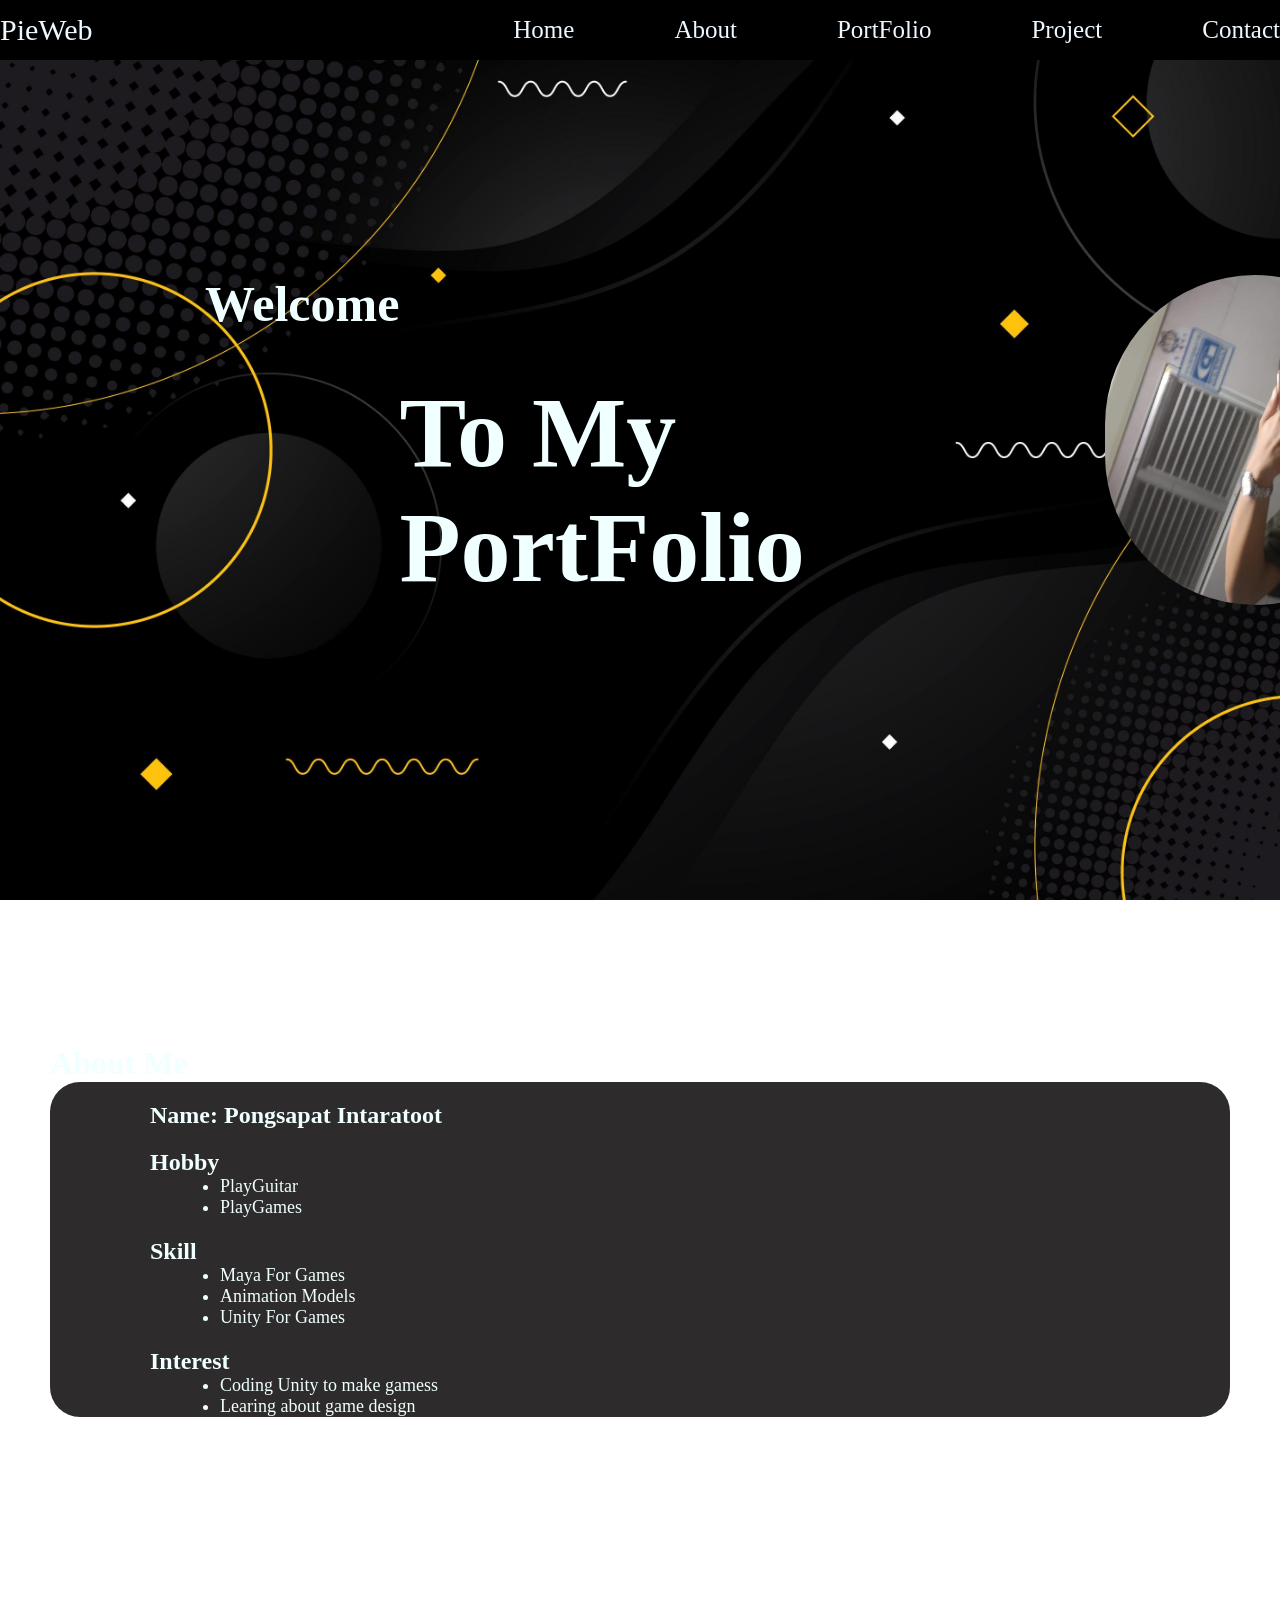
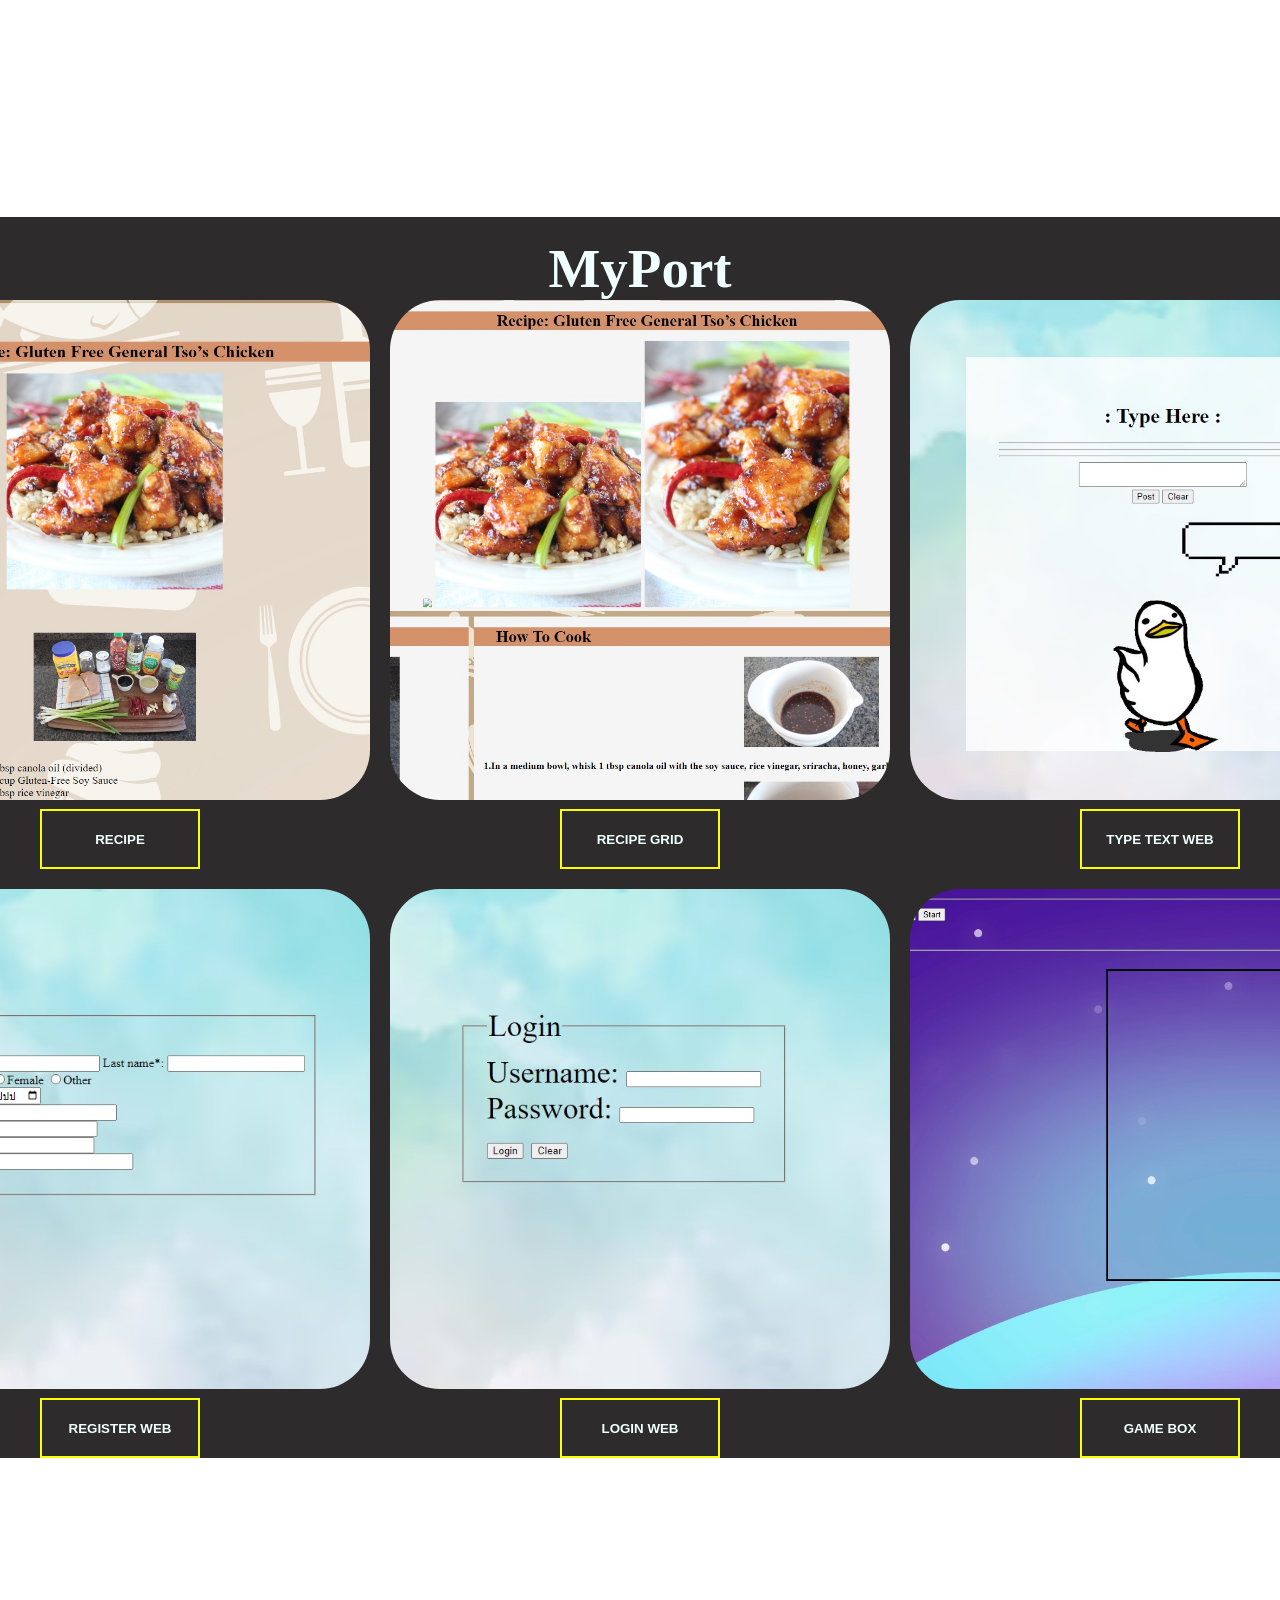
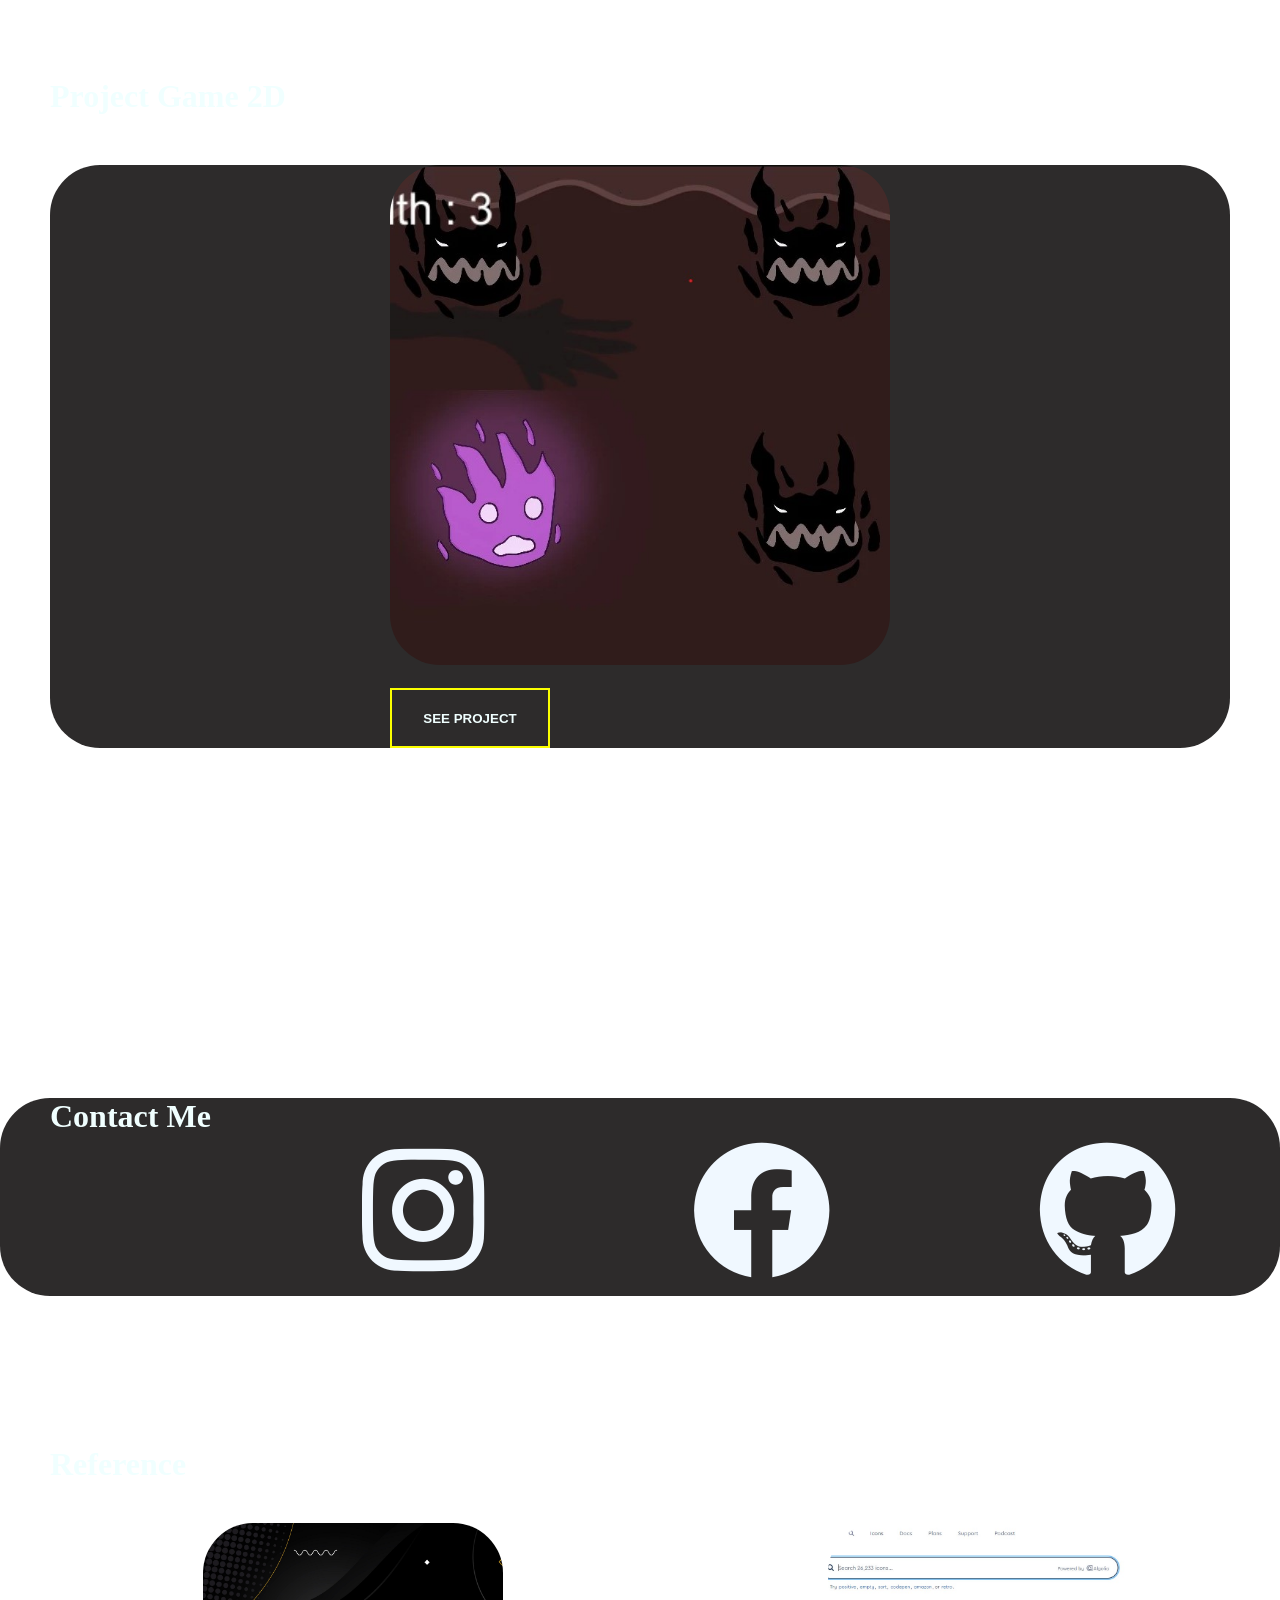
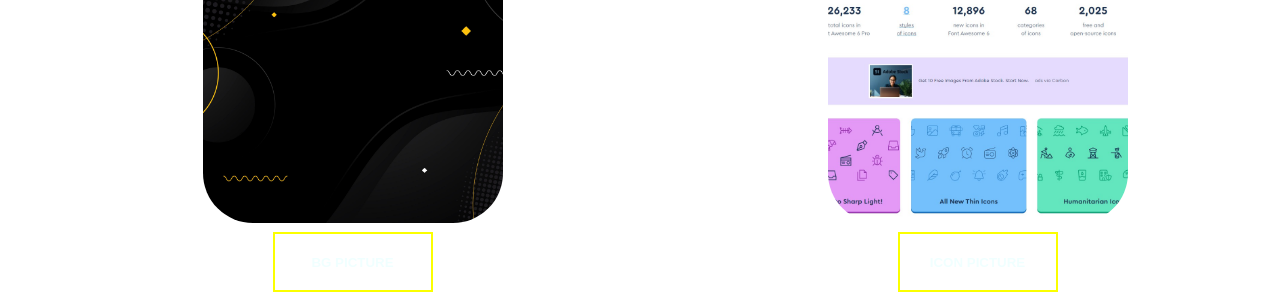
<file: Index.html>
<!DOCTYPE html>
<html>
    <head>
        <meta charset='utf-8'>
        <meta http-equiv='X-UA-Compatible' content='IE=edge'>
        <title>PortFolioWebPage</title>
        <meta name='viewport' content='width=device-width, initial-scale=1'>
        <link rel='stylesheet' type='text/css' media='screen' href='main.css'>
        <link rel="stylesheet" href="https://cdnjs.cloudflare.com/ajax/libs/font-awesome/6.0.0-beta3/css/all.min.css">
        <script src='main.js'></script>

    </head>
    <body>
         <!--Nav Mevu Bar-->
        <nav>
            <div class="MenuContrainer">
                <div class="nav-con">
                    <div class="Logo">
                        <a href="#">PieWeb</a>     
                    </div>
                    <ul class="Menu"> 
                        <li><a href="#">Home</a></li>
                        <li><a href="#about">About</a></li>
                        <li><a href="#PortFolio">PortFolio</a></li>
                        <li><a href="#Projecth1">Project</a></li>
                        <li><a href="#Contactnagiv">Contact</a></li>
                    </ul>
                </div>
            </div>
        </nav>
        <!--Inrto Welcome-->
        <div class="ContrainerIntro">
            <div class="Intro" >
                <h2>Welcome</h2>
                <h1>To My PortFolio</h1>
                <img id="Chayen" src="Picture/Wear shop.jpg" alt="Me withChayen">
            </div>
        </div>
        <!--About Me-->
        
        <div class = "ContrainerAbout">
            <h1 id="about">About Me </h1>
            <div class="AboutMe" >
                    <h2>Name: Pongsapat Intaratoot</h2>
                    <h2>Hobby</h2>
                    <ul>
                        <li>PlayGuitar</li>
                        <li>PlayGames</li>
                    </ul>
                    <h2>Skill</h2>
                    <ul>
                        <li>Maya For Games</li>
                        <li>Animation Models</li>
                        <li>Unity For Games</li>
                    </ul>
                    <h2>Interest</h2>
                    <ul>
                        <li>Coding Unity to make gamess</li>
                        <li>Learing about game design</li>
                    </ul>
            </div>
          <!--PortFolio-->
            <div class="ContrainerPort">
                <div class="MyPortFolio">
                    <h1 id="PortFolio">MyPort</h1>
                    <div class="PortGrid">
                        <div class="PortItem">
                            <img src="Picture/Assignment/RecipeWebPage.jpg" class="PortPic">
                            <br>
                            <button onclick=" goToRecipePage()">Recipe</button>
                        </div>
                        <div class="PortItem">
                            <img src="Picture/Assignment/RecipeGridWebPage.jpg" class="PortPic">
                            <br>
                            <button onclick=" goToGridRecipePage()">Recipe Grid</button>
                        </div>
                        <div class="PortItem">
                            <img src="Picture/Assignment/PedWalking.jpg" class="PortPic">
                            <br>
                            <button onclick="goToTextToPage()">Type Text Web</button>
                        </div>
                        <div class="PortItem">
                            <img src="Picture/Assignment/Regis.jpg" class="PortPic">
                            <br>
                            <button onclick="goToRegisterPage()">Register Web</button>
                        </div>
                        <div class="PortItem">
                            <img src="Picture/Assignment/Login.jpg" class="PortPic">
                            <br>
                            <button onclick="goToLoginPage()">Login Web</button>
                        </div>
                        <div class="PortItem">
                            <img src="Picture/Assignment/BoxGame.jpg" class="PortPic">
                            <br>
                            <button onclick="goToGameBoxage()">Game Box</button>
                        </div>
                       
                    </div>
                </div>
            </div>
            <!--Project-->
            <div class="ContrainerProject">
                    <h1 id="Projecth1">Project Game 2D</h1>
                    <div class="ContentProject">
                        <img src="Picture/Assignment/SoulEscapeIngame.jpg" alt="Project" class="PortPic">
                        <br>
                        <button onclick="goToProjectPage()">See Project</button>
                    </div>                    
                    </div>
            </div>
            <!--Contact Me-->
            <div class="ContrainerContact">
                <h1 id="Contactnagiv">Contact Me</h1>
                <div class="SocialIcon">
                   <a href="">
                    <a href="https://www.instagram.com/mr.smoothyp1e/"><i class="fab fa-instagram"></i></a>
                    <a href="https://www.facebook.com/profile.php?id=100004088377890"><i class="fab fa-facebook"></i></a>
                    <a href="https://github.com/Prapie96"><i class="fa-brands fa-github"></i></a>
                </div>
            </div>  
           <!-- Reference -->
            <div class="ContrainerRef">
                <h1>Reference</h1>
                <div class="Refcontent">
                    <div class="RefGrid">
                        <div class="RefItem">
                            <img src="Picture/Wave.jpg" class="RefPic">
                            <br>
                            <button onclick="goToRefBG()">BG Picture</button>
                        </div>
                        <div class="RefItem">
                            <img src="Picture/Ref/FontAwesomeIcon.jpg" class="RefPic">
                            <br>
                            <button onclick="goToRefIcon()">Icon Picture</button>
                        </div>
                    </div>
                </div>
            </div>
    </body>
</html>
</file>
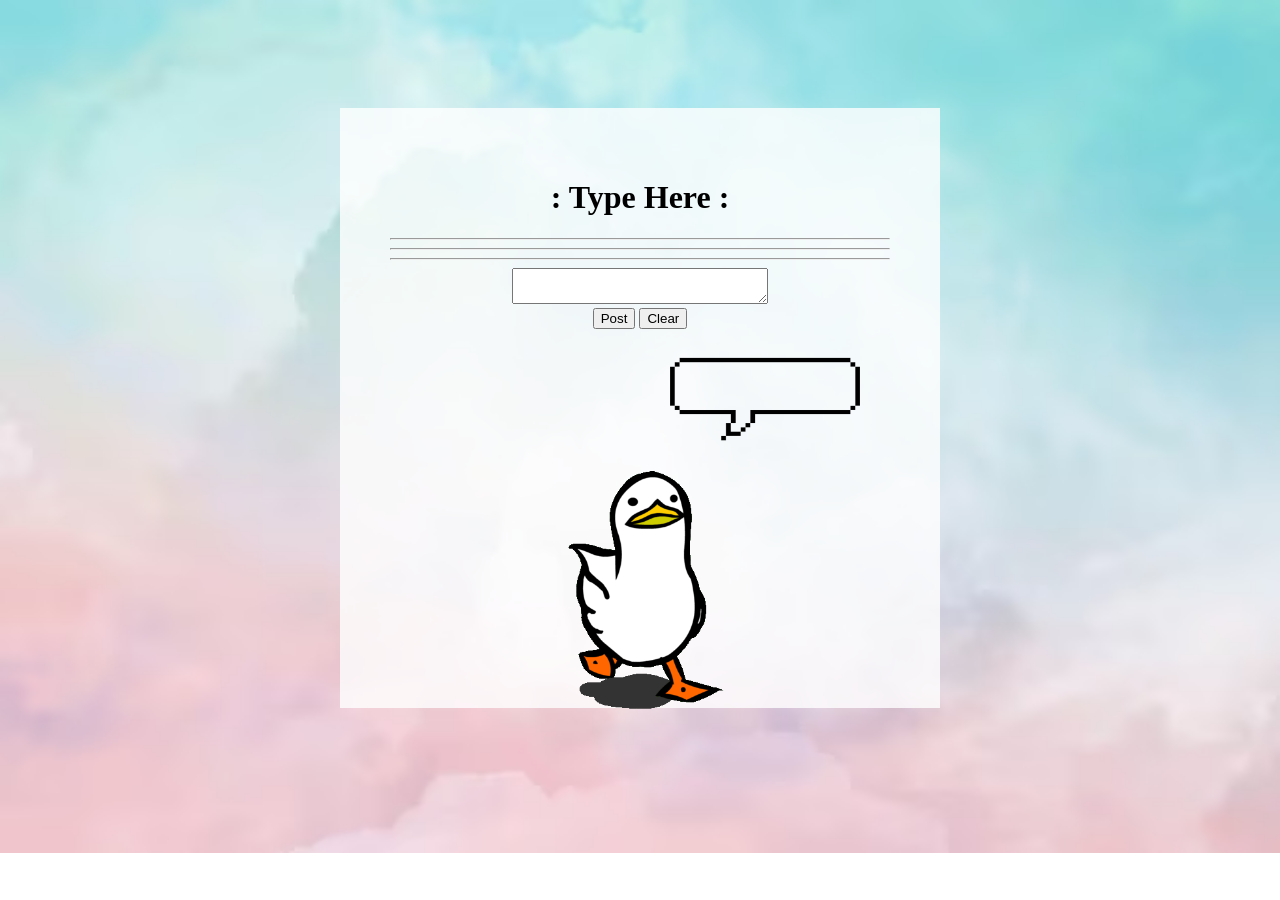
<file: assignment5/index.html>
<!DOCTYPE html>
<html>
<head>
	<meta charset='utf-8'>
	<meta http-equiv='X-UA-Compatible' content='IE=edge'>
	<title>Blogger</title>
	<meta name='viewport' content='width=device-width, initial-scale=1'>
	<link rel='stylesheet' type='text/css' media='screen' href='main.css'>
	<script src='main.js'></script>
</head>
<body>
	<div class="SetContrainer">
		<div class="Contrainer">
			<h1>: Type Here :</h1>
			<div id="topic1"></div>
		<hr>
		<div id="comment1"></div>
		<hr>
		<div id="comment2"></div>
		<hr>
		<textarea name="text1" id="text1"></textarea> 
		<br/>
		<button type="button" onclick="postFunction()">Post</button>
		<button type="button" onclick="clearFunction()">Clear</button>
		<br>		
		<img id ="Textbumble"src="Pic/pixel-bubble-removebg-preview.png" alt="SpeechBubble">
		<img id ="PedWalkGif" src="Pic/XOsX.gif" alt="PedWalk">
		</div>
		
	</div>
	
	
	
</body>
</html>
</file>
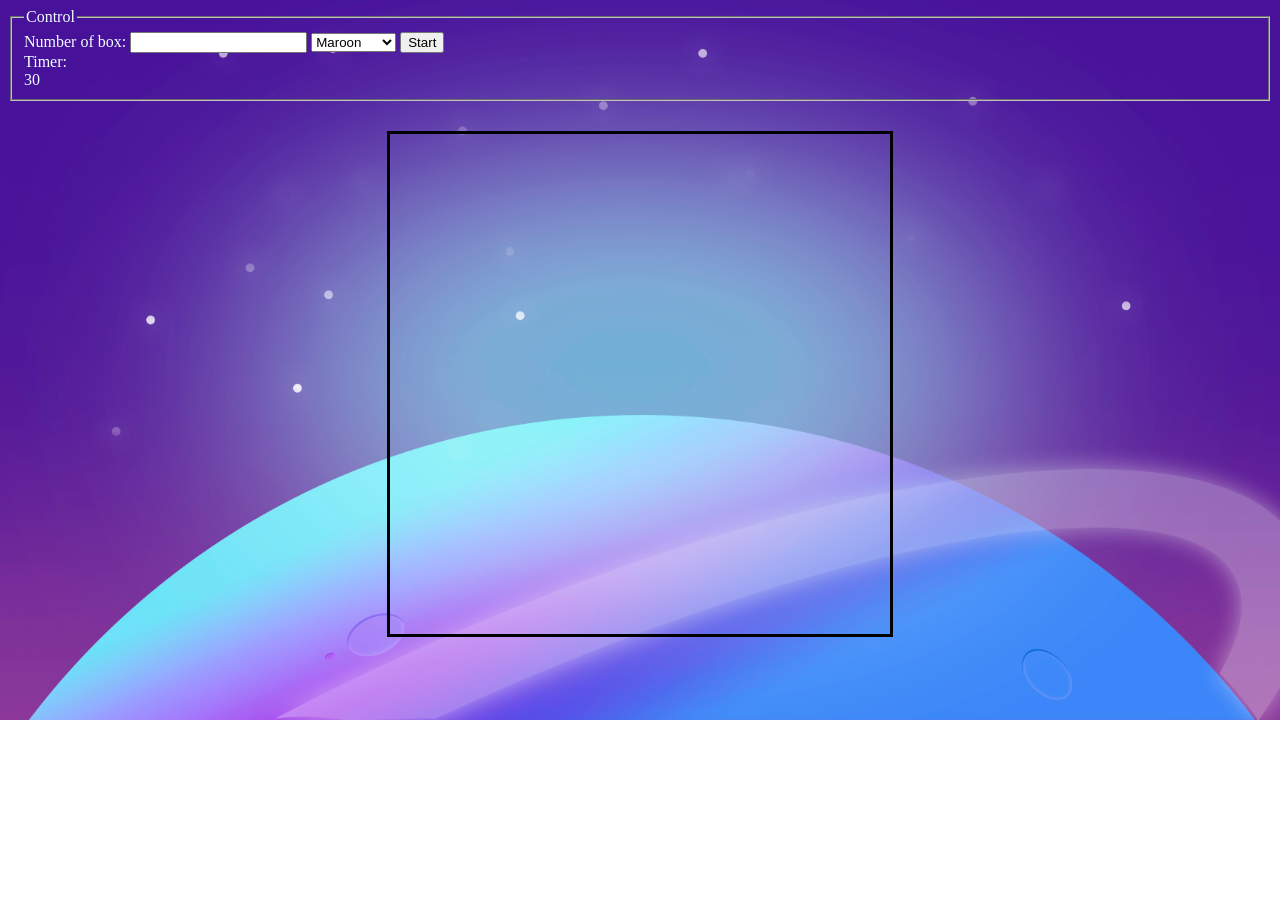
<file: assignment7/index.html>
<!DOCTYPE html>
<html>
	<head>
		<meta charset="UTF-8">
		<title>Square game</title>
		<script type="text/javascript" src="game.js"></script>
		<link rel="stylesheet" type="text/css" href="game.css">
	</head>
	<body>
		<!-- these codes were adapted from https://courses.cs.washington.edu/courses/cse154/17sp/lecture/more-dom/code/squares.html  -->

		<fieldset>
			<legend>Control</legend>
			Number of box: 
			<input type="text" name="numbox" id="numbox">
			<select name="color" id = "color">
				<option value="maroon">Maroon</option>
				<option value="lightgreen">Lightgreen</option>
				<option value="magenta">Magenta</option>
			</select>
			<button id="start">Start</button>
			<div id="timerClock"> Timer:
				<div id="clock"></div>
			</div>
		</fieldset>

		
		

		<div id="container">
			<div id="layer"></div>
		</div>
	
	</body>
</html>
</file>
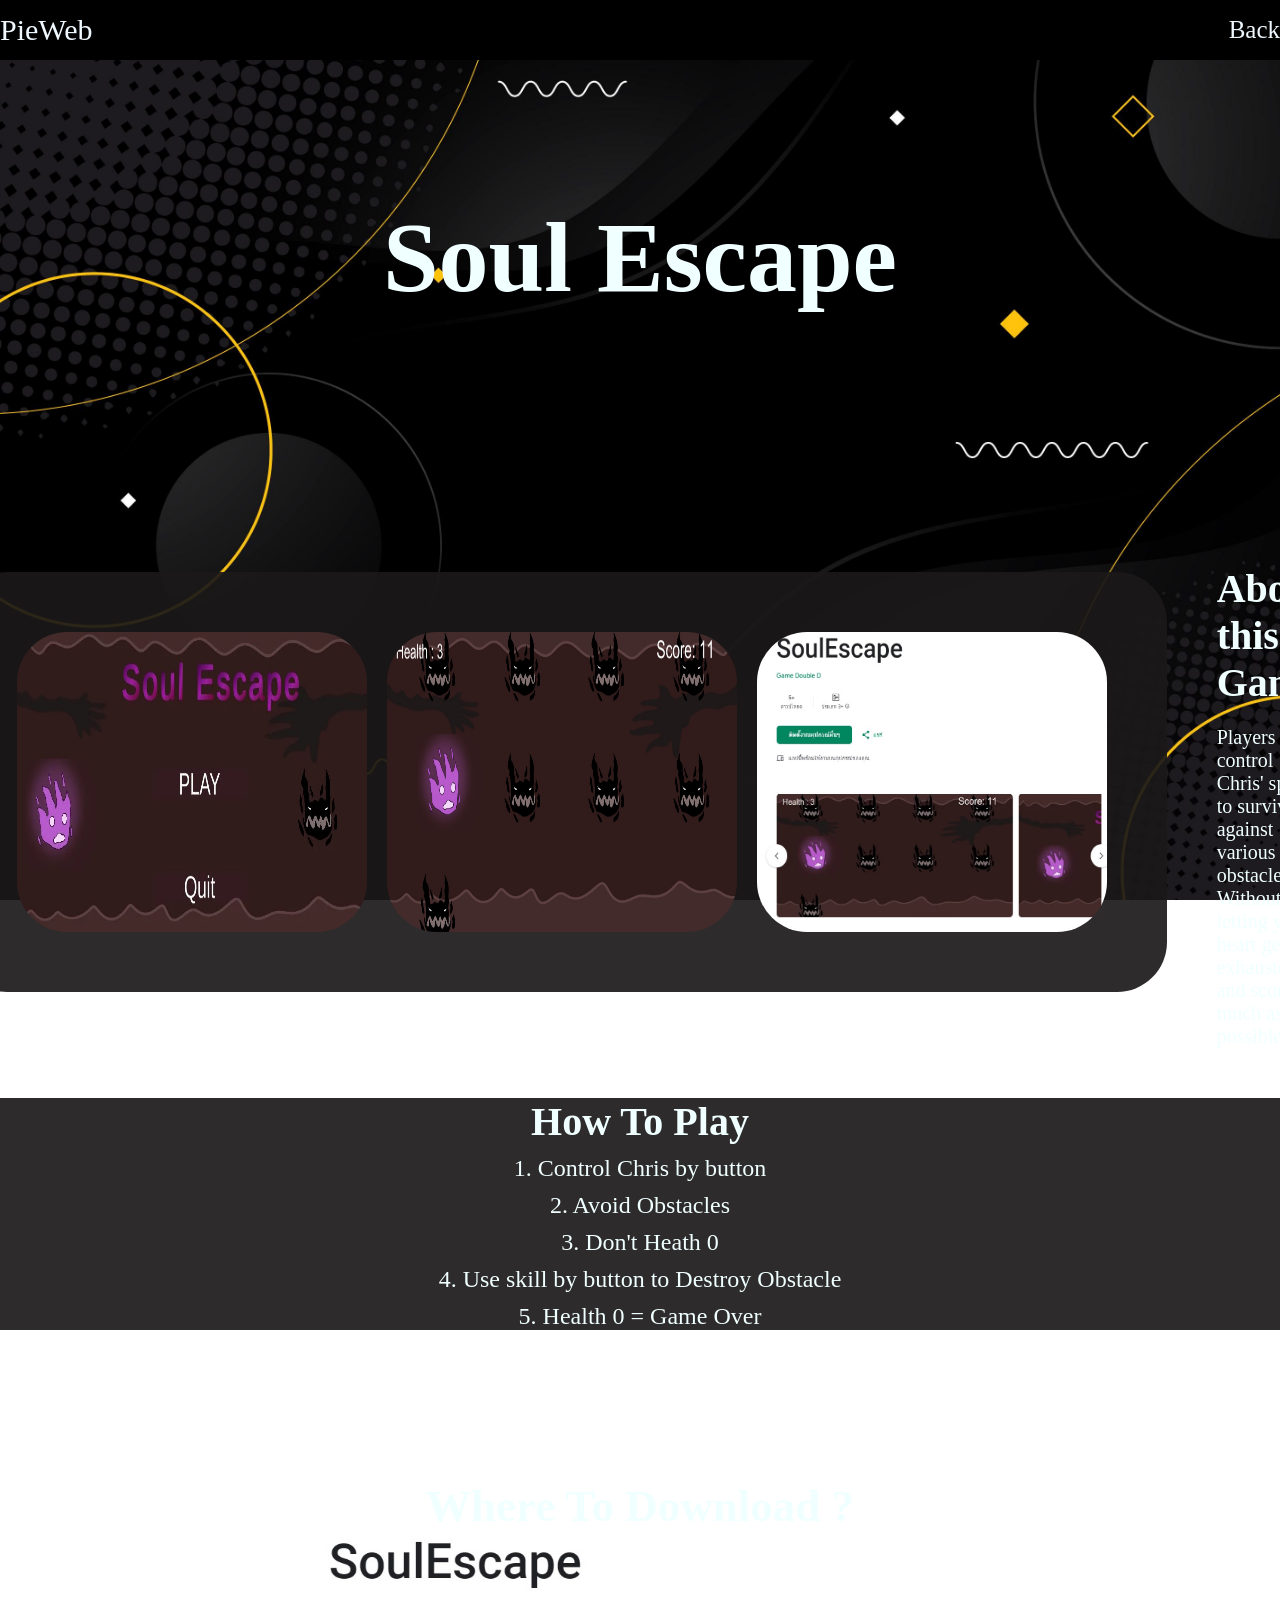
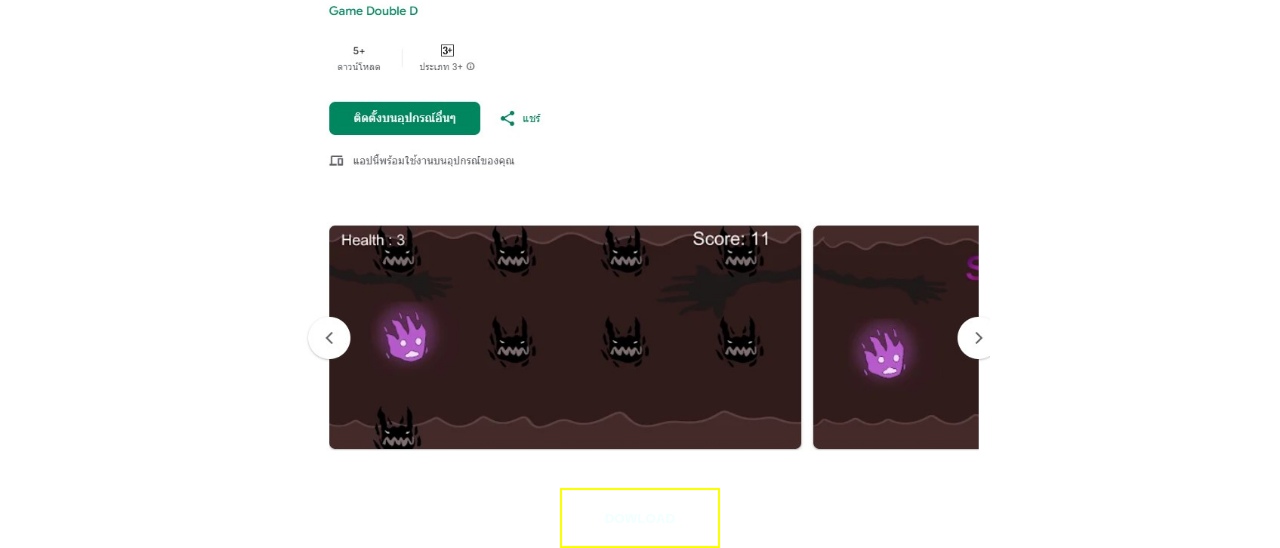
<file: Project.html>
<!DOCTYPE html>
<html>
    <head>
        <meta charset='utf-8'>
        <meta http-equiv='X-UA-Compatible' content='IE=edge'>
        <title>PortFolioWebPage</title>
        <meta name='viewport' content='width=device-width, initial-scale=1'>
        <link rel='stylesheet' type='text/css' media='screen' href='main.css'>
        <link rel="stylesheet" href="https://cdnjs.cloudflare.com/ajax/libs/font-awesome/6.0.0-beta3/css/all.min.css">
        <script src='main.js'></script>
        <body>
              <!--Nav Mevu Bar-->
        <nav>
            <div class="MenuContrainer">
                <div class="nav-con">
                    <div class="Logo">
                        <a href="#">PieWeb</a>     
                    </div>
                    <ul class="Menu"> 
                        <li><a href="#" id="backButton">Back</a></li>
                    </ul>
                </div>
            </div>
        </nav>
        <h1 id="h1Project">Soul Escape</h1>
        <div class="ContrainerProject2">
            <div class="ContentProject2">
                <img src="Picture/Assignment/Mainmenu.jpg" class="ContentProject ">
                <img src="Picture/Assignment/Ingame.jpg" >
                <img src="Picture/Assignment/SoulEscape.jpg" >
            </div>
            <div class="AboutGame" >
                <h1>About this Game</h1>
                <p>Players must control Chris' spirit to survive against various obstacles. Without letting your heart get exhausted and score as much as possible.</p>
            </div>
        </div>
        <div class="Tutorial">
            <h1 style="color: azure;">How To Play</h1>
            <ol>
                <li>1. Control Chris by button</li>
                <li>2. Avoid Obstacles</li>
                <li>3. Don't Heath 0</li>
                <li>4. Use skill by button to Destroy Obstacle</li>
                <li>5. Health 0 = Game Over</li>
            </ol>
        </div>
        <div class="Dowload">
            <h2>Where To Download ?</h2>
            <img src="Picture/Assignment/SoulEscape.jpg" alt="Download Button">
            <br>
            <button onclick="goToSoulEscapePage()">Dowload</button>
        </div>
        </body>
    </head>
</html>
</file>
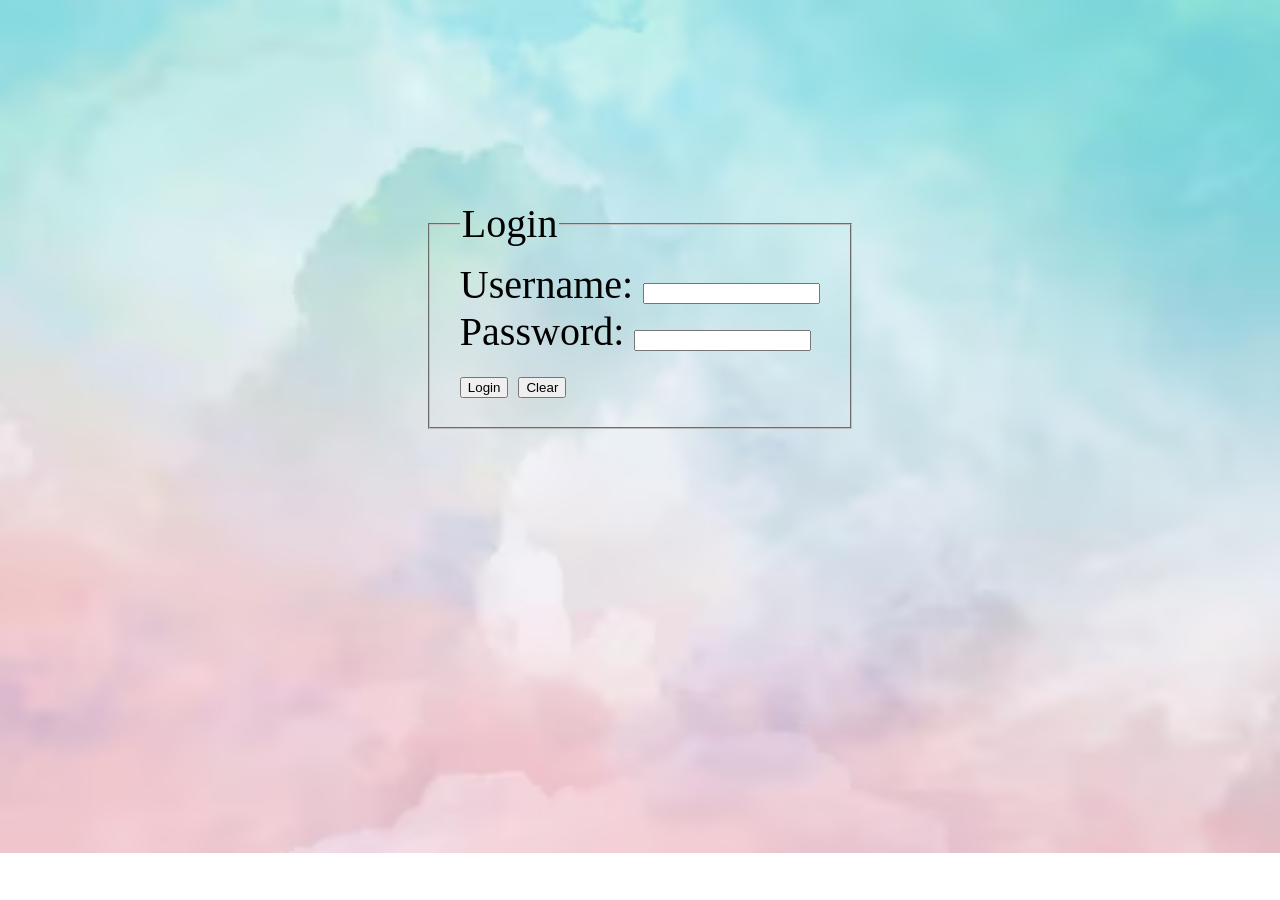
<file: assignment6/login.html>
<!DOCTYPE html>
<html>
<head>
	<meta charset='utf-8'>
	<meta http-equiv='X-UA-Compatible' content='IE=edge'>
	<title>Page Title</title>
	<meta name='viewport' content='width=device-width, initial-scale=1'>
	<link rel='stylesheet' type='text/css' media='screen' href='main.css'>
	<script src='login.js'></script>
</head>
<body>
	<form name="myLogin" id = "myLogin">
		<fieldset>
			<legend>Login</legend>
			Username: 
			<input type="text" name="username" id="username" required>
			<br>
			Password: 
			<input type="password" name="password" required>
			<br>
			<input type="submit" value="Login">
			<input type="reset" value="Clear">
		</fieldset>
	</form>
</body>
</html>
</file>
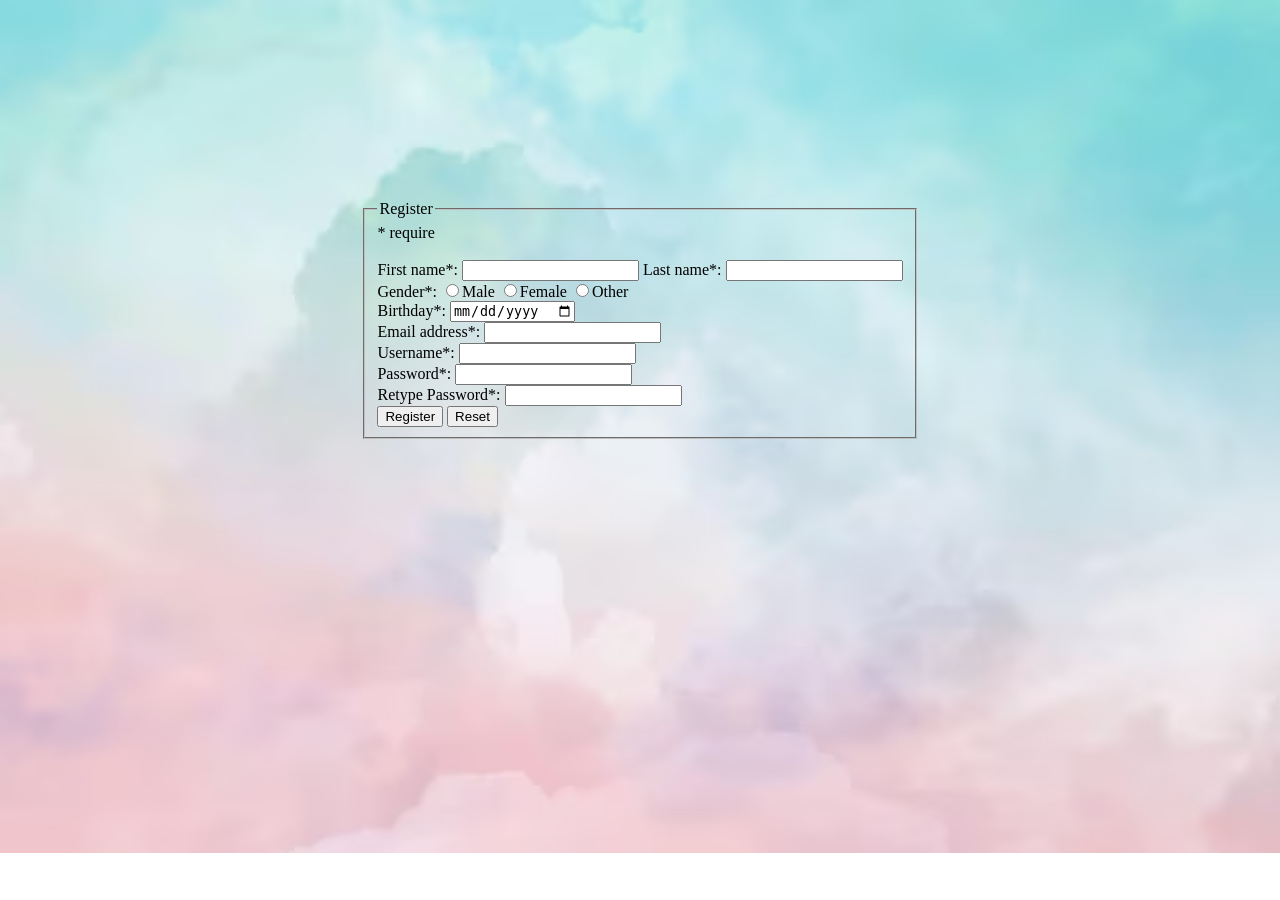
<file: assignment6/register.html>
<!DOCTYPE html>
<html>
<head>
	<meta charset='utf-8'>
	<meta http-equiv='X-UA-Compatible' content='IE=edge'>
	<title>Page Title</title>
	<meta name='viewport' content='width=device-width, initial-scale=1'>
	<link rel='stylesheet' type='text/css' media='screen' href='main.css'>
	<script src='register.js'></script>
</head>
<body>
	<form name="myForm" id="myForm" action="login.html">
		<fieldset>
			<legend>Register</legend>
			<span>* require</span> <br>
			<span id="errormsg"></span> <br>
			First name*: 
			<input type="text" name="firstname" required>
			Last name*: 
			<input type="text" name="lastname" >
			<br>
			Gender*: 
			<input type="radio" name="gender" value="male" required>Male
			<input type="radio" name="gender" value="female" required>Female
			<input type="radio" name="gender" value="female" required>Other
			<br>
			Birthday*: 
			<input type="date" name="bday" value=""required>
			<br>
			Email address*: 
			<input type="email" name="email"required >
			<br>
			Username*: 
			<input type="text" name="username"required>
			<br>
			Password*: 
			<input type="password" name="password" required>
			<br>
			Retype Password*: 
			<input type="password" name="Repassword" required>
			<br>
			<input type="submit" value="Register">
			<input type="reset" value="Reset">
		</fieldset>
	</form>
</body>
</html>
</file>
<file: main.css>
*{
    margin: 0;
    padding: 0;
    box-sizing: border-box;
}
body{
    background-image: url(/Picture/Wave.jpg);
    background-size: cover;
    background-repeat: no-repeat;
    background-attachment: fixed;
}
.MenuContrainer{
    
    max-width: 1500px;
    margin: 0 auto;
}
nav{
    background-color: black;
   
}
.nav-con{
    display: flex;
    justify-content: space-between;
    align-items: center;
    height: 60px;
    
}
.Logo{
    font-size: 30px;
}
.Menu{
    display: flex;
    
    
}
.Menu li{
    list-style: none;
    margin-left: 100px;
    font-size: 25px;
}
a{  
    color: aliceblue;
    text-decoration: none;
}
li :hover{
    color: rgba(255, 252, 48, 0.918);
}
.ContrainerIntro{
    margin-top: 275px;
    margin-left: 205px;
    display: flex;
    align-items: center; 
}
.Intro{
   color: azure;
   display: flex;
   
   
}
.Intro h2{
    font-size: 50px;
}
.Intro h1{
    margin-top: 100px;
    font-size: 100px;
}
#Chayen{
    width: 300px;
    border-radius: 200px;
    margin-left: 300px;
}
.ContrainerAbout{
    display: block;
    align-items: center;
    margin-top: 420px;
    margin-left: 50px;
    margin-right: 50px;
    margin-bottom: 50px;

}
.ContrainerAbout h1{
    color: azure;

}
.AboutMe{
    background-color: rgba(27, 24, 24, 0.918);
    border-radius: 30px;
    color: azure;
    
}
.AboutMe h2 {
    margin-left: 100px;
    padding-top: 20px;
    
}
.AboutMe ul{
    margin-left: 170px;
    font-size: 18px;
}

.ContrainerPort{
    margin-top: 400px;
    display: flex;
    justify-content: center;
    align-items: center;
    
}
.MyPortFolio{
    background-color: rgba(27, 24, 24, 0.918);
    border-radius: 30px;
}
.MyPortFolio h1{
    color: azure;
    font-size: 55px;
    text-align: center;
}
.PortPic{
    width: 500px;
    height:500px;
    border-radius: 50px;
    object-fit: cover;
}

.fixed {
    position: fixed;
    top: 0;
    width: 100%;
    z-index: 1000;
}
.PortGrid {
    display: grid;
    grid-template-columns: repeat(3, 1fr);
    grid-gap: 20px;
    justify-items: center;
}

.PortItem {
    text-align: center;
}
button{
    margin-top: 5px;
    width: 160px;
    height: 60px;
    border: 2px solid #fbff00;
    background: none;
    font-weight: bold;
    text-transform: uppercase;
    color: azure;
    cursor: pointer;
    transition:  color 0.4s linear;
    position: relative;
}
button:hover{
    color:  #fdff80;
}
.ContrainerProject{
    margin-top: 200px;
}
.ContentProject{
    display: grid;
    justify-content: center;
    align-items: center;
    background-color: rgba(27, 24, 24, 0.918);
    border-radius: 50px;
    margin-top: 50px;
}

.ContrainerContact{
    color: azure;
    margin-top: 350px;
    padding-left: 50px;
    background-color: rgba(27, 24, 24, 0.918);
    border-radius: 50px;
}
.ContrainerAbout h1{
    padding-top: 20px;
}
.SocialIcon{
    display: flex;
    justify-content: space-around;
    font-size: 140px;
}
.ContrainerRef{
    margin-top: 150px;
    margin-left: 50px;
    border-radius: 50px;
    color: azure;
}
.RefGrid {
    display: grid;
    grid-template-columns: repeat(2, 1fr);
    grid-gap: 20px;
    justify-items: center;
    margin-top: 40px;
}

.RefItem {
    text-align: center;
}

.RefPic {
    width: 300px;
    height: 300px;
    border-radius: 50px;
    object-fit: cover;
}
/* Project Css Start*/
#h1Project{
    color: azure;
    font-size: 100px;
    text-align: center;
    margin-top: 200px;
}
.ContrainerProject2 {
    margin-top: 200px;
    display: flex;
    justify-content: center;
    align-items: center;
}

.ContentProject2 {
    display: flex;
    align-items: center;
    background-color: rgba(27, 24, 24, 0.918);
    border-radius: 50px;
    padding: 50px;
}
.ContentProject2 img {
    width: 350px;
    height: 300px;
    border-radius: 50px;
    margin: 10px;
}

.AboutGame {
    color: azure;
    margin-left: 50px;
    margin-top: 50px;
}

.AboutGame h1 {
    font-size: 40px;
    margin-bottom: 20px;
}
.AboutGame p{
    font-size: 20px;
}
.Tutorial {
    margin-top: 50px;
    color: azure;
    background-color: rgba(27, 24, 24, 0.918);
    text-align: center;
}

.Tutorial h1 {
    font-size: 40px;
}

.Tutorial ol {
    list-style: decimal;
    font-size: 24px;
    margin-top: 10px;

}

.Tutorial li {
    margin-bottom: 10px;
    
}
.Dowload{
    color: azure;
    font-size: 30px;
    text-align: center;
    margin-top: 150px;
}
.Dowload img{
    width: 700px;
    
}
/* Project Css End*/
@media screen and (max-width: 768px) {
    .MenuContrainer{
        max-width: 768;
    }
   .nav-con{
    flex-direction: column;
   }
    .Menu li {
        
        margin-left: 50px; 
        font-size: 20px; 
    }

    .ContrainerIntro {
        margin-top: 100px; 
        margin-left: 50px; 
        margin-right: 50px;
        
    }
    .Intro{
        display: block;
    }
    .Intro h2 {
        font-size: 30px; 
    }

    .Intro h1 {
        font-size: 60px; 
    }
    #Chayen {
        width: 200px; 
        margin-left: 75px; 
        margin-top: 50px;
    }

    .ContrainerAbout {
        margin-top: 200px; 
        margin-left: 20px; 
        margin-right: 20px; 
        margin-bottom: 20px; 
    }

    .AboutMe h2 {
        margin-left: 20px; 
        font-size: 16px; 
    }

    .AboutMe ul {
        margin-left: 50px; 
        font-size: 14px;
    }

    .ContrainerPort {
        
        margin-right: 300px;
        margin-top: 200px; 
    }

    .PortGrid {
        grid-template-columns: 1fr;
        grid-template-columns: repeat(1, 1fr);
    }
    .PortPic {
        width: 300px;
        height: 300px; 
    }
    .PortItem button {
        width: 100px;
        height: 40px;
        font-size: 14px; 
    }
    .ContrainerContact {
        margin-top: 200px; 
        padding-left: 20px;
    }

    .SocialIcon {
        flex-direction: column;
        font-size: 60px; 
    }
    .ContrainerIntro{
        display: block;
    }
    .RefGrid {
        grid-template-columns: repeat(1, 1fr);
    }
    /*Project html*/
    .ContentProject2 {
        flex-direction: column;
        align-items: center;
    }

    .ContentProject2 img {
        order: 1;
        margin: 10px;
    }

    .AboutGame {
        order: 2;
        text-align: center;
        margin: 20px;
    }
    .Dowload img{
        width: 500px;
        
    }
}
</file>
<file: assignment5/main.css>
body{
    background-image: url(Pic/hand-painted-watercolor-pastel-sky-background_23-2148902771.avif);
    background-repeat: no-repeat;
    background-size: cover;
    
   
}
.SetContrainer{
    display: flex;
    justify-content: center;
    text-align: center;
    padding: 100px;
}
.Contrainer{
    background-color: rgba(255, 255, 255, 0.8);
    height: 500px;
    width: 500px;
    padding: 50px;
}
textarea{
    width: 250px;
}
#Textbumble{
    height: 100px;
    width: 200px;
    padding-top: 20px;
    padding-left: 250px;
}
#PedWalkGif
{
    width: 250px;
    height:  300px;
}
</file>
<file: assignment7/game.css>
body{
    background-image: url(Pics/—Pngtree—space\ background\ banner_156838.jpg);
    background-repeat: no-repeat;
    background-size: cover;
}
#container {
	margin-top: 30px;
    display: flex;
    justify-content: space-around;
}

#layer {
    position: relative;
    width: 500px;
    height: 500px;
    
    border: 3px solid black;
}

.square {
    position: absolute;
    width: 25px;
    height: 25px;
    border: 3px solid black;
}

.maroon{
    background-color: maroon; 
}
.lightgreen{
    background-color: lightgreen; 
}

.magenta{
    background-color: magenta; 
}
fieldset{
    color: azure;
}
</file>
<file: assignment6/main.css>
body{
    background-image: url(Picture/hand-painted-watercolor-pastel-sky-background_23-2148902771.avif);
    background-repeat: no-repeat;
    background-size: cover;
}
#myForm{
        display: flex;
        justify-content: center;
        margin-top: 200px;
}
#myLogin{
    display: flex;
    justify-content: center;
    margin-top: 200px;
    font-size: 40px;
}
</file>
